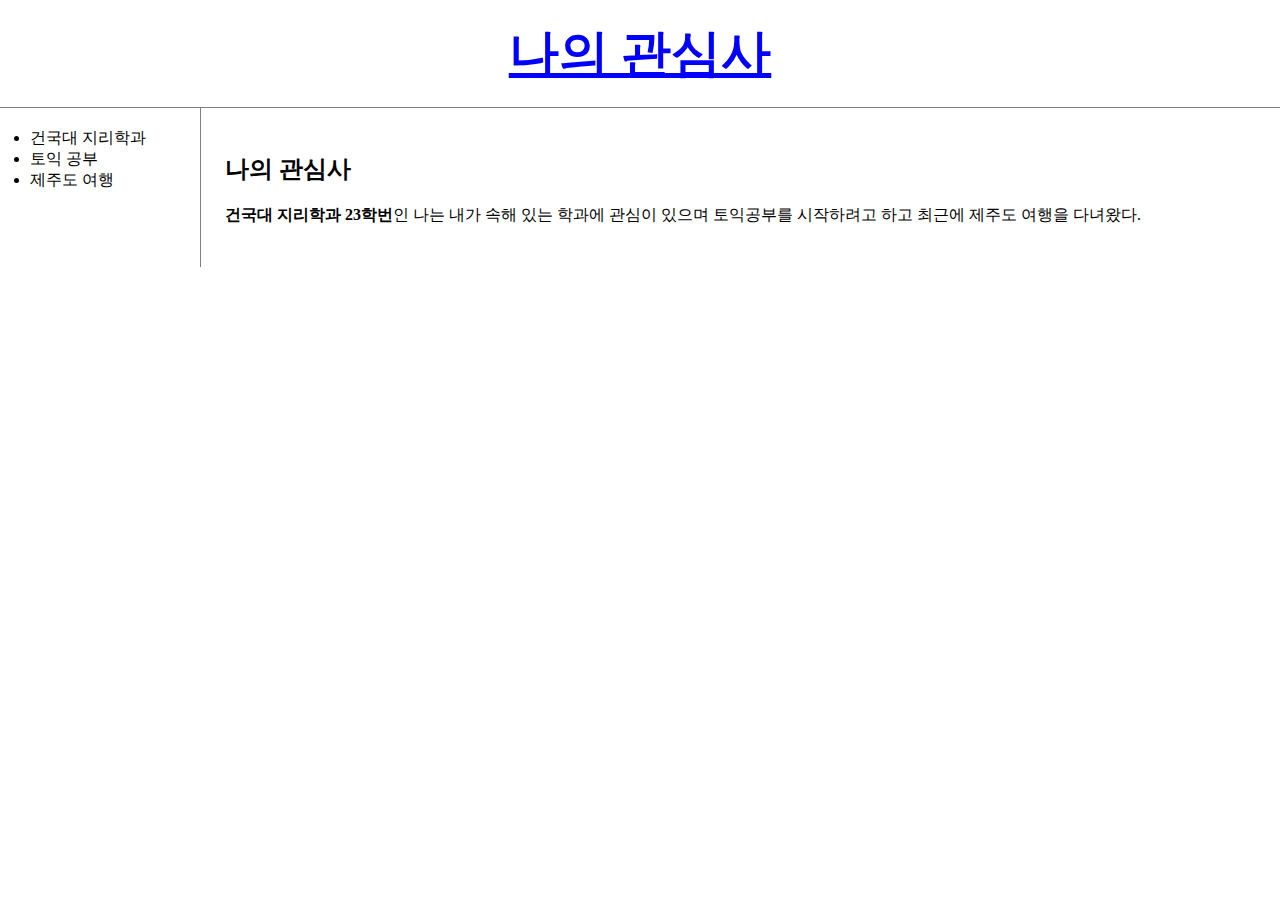
<file: index.html>
<!doctype html> 
<html>
<head>
    <title>나의 관심사</title>    
    <link rel="stylesheet" href="style.css">
  </head>
<body>
<h1><a href="index.html"style="color: blue;text-decoration: underline;" >나의 관심사</a></h1>   
<div id="grid">    
<ul>
      <li><a href="2.html" >건국대 지리학과</a></li>
      <li><a href="1.html" >토익 공부</a></li>
      <li><a href="3.html" >제주도 여행</a></li>   
    </ul>
    <div id="art">
<h2>나의 관심사</h2>
<strong>건국대 지리학과 23학번</strong>인 나는 내가 속해 있는 학과에 관심이 있으며 토익공부를 시작하려고 하고 최근에 제주도 여행을 다녀왔다.
<p><div id="disqus_thread"></div>
  <script>
      /**
      *  RECOMMENDED CONFIGURATION VARIABLES: EDIT AND UNCOMMENT THE SECTION BELOW TO INSERT DYNAMIC VALUES FROM YOUR PLATFORM OR CMS.
      *  LEARN WHY DEFINING THESE VARIABLES IS IMPORTANT: https://disqus.com/admin/universalcode/#configuration-variables    */
      /*
      var disqus_config = function () {
      this.page.url = PAGE_URL;  // Replace PAGE_URL with your page's canonical URL variable
      this.page.identifier = PAGE_IDENTIFIER; // Replace PAGE_IDENTIFIER with your page's unique identifier variable
      };
      */
      (function() { // DON'T EDIT BELOW THIS LINE
      var d = document, s = d.createElement('script');
      s.src = 'https://nayi-gwansim.disqus.com/embed.js';
      s.setAttribute('data-timestamp', +new Date());
      (d.head || d.body).appendChild(s);
      })();
  </script>
  <noscript>Please enable JavaScript to view the <a href="https://disqus.com/?ref_noscript">comments powered by Disqus.</a></noscript></p>
<p><!--Start of Tawk.to Script-->
  <script type="text/javascript">
  var Tawk_API=Tawk_API||{}, Tawk_LoadStart=new Date();
  (function(){
  var s1=document.createElement("script"),s0=document.getElementsByTagName("script")[0];
  s1.async=true;
  s1.src='https://embed.tawk.to/640de58c4247f20fefe56c1d/1grb4hc4a';
  s1.charset='UTF-8';
  s1.setAttribute('crossorigin','*');
  s0.parentNode.insertBefore(s1,s0);
  })();
  </script>
  <!--End of Tawk.to Script--></p>
</div>
</div>
</body>
</html>
</file>
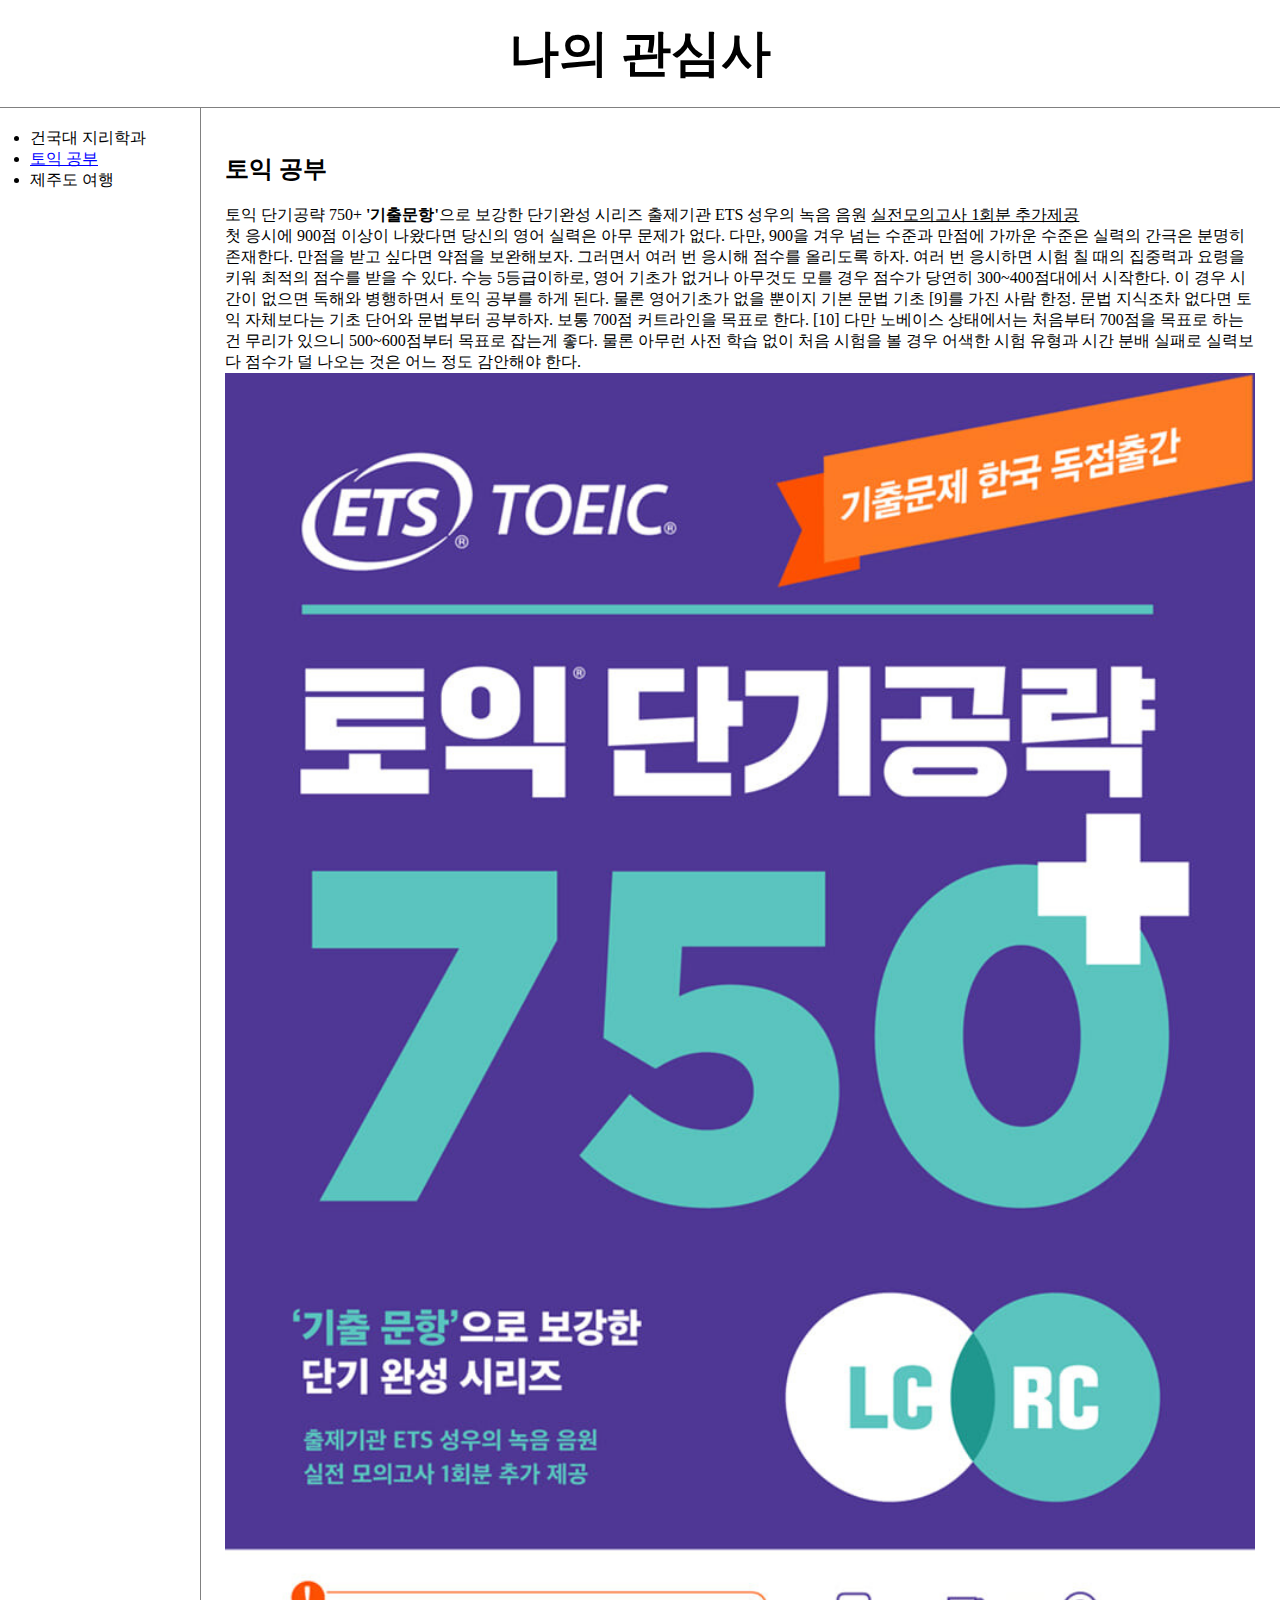
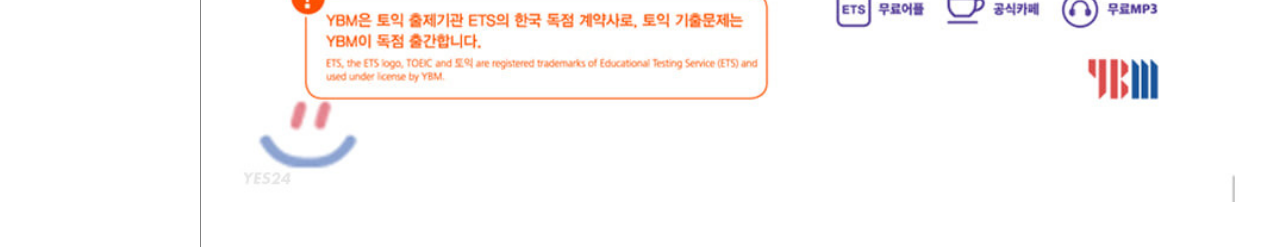
<file: 1.html>
<!doctype html> 
<html>
<head>
    <title>나의 관심사-토익공부</title>    
<style>
  a {color:black;text-decoration: none;
  }
  h1 {
        font-size: 50px;
        text-align: center;

      }
</style>
<link rel="stylesheet" href="style.css">
  </head>
<body>
<h1><a href="index.html" >나의 관심사</a></h1>   
<div id="grid"> 
<ul>
      <li><a href="2.html" >건국대 지리학과</a></li>
      <li><a href="1.html" style="color:blue;text-decoration: underline;">토익 공부</a></li>
      <li><a href="3.html" >제주도 여행</a></li>   
    </ul>
<div id="art">
    <h2>토익 공부</h2>
토익 단기공략 750+ <strong>'기출문항'</strong>으로 보강한 단기완성 시리즈 출제기관 ETS 성우의 녹음 음원 <u>실전모의고사 1회분 추가제공</u><br>
첫 응시에 900점 이상이 나왔다면 당신의 영어 실력은 아무 문제가 없다. 다만, 900을 겨우 넘는 수준과 만점에 가까운 수준은 실력의 간극은 분명히 존재한다. 만점을 받고 싶다면 약점을 보완해보자. 그러면서 여러 번 응시해 점수를 올리도록 하자. 여러 번 응시하면 시험 칠 때의 집중력과 요령을 키워 최적의 점수를 받을 수 있다.

수능 5등급이하로, 영어 기초가 없거나 아무것도 모를 경우 점수가 당연히 300~400점대에서 시작한다. 이 경우 시간이 없으면 독해와 병행하면서 토익 공부를 하게 된다. 물론 영어기초가 없을 뿐이지 기본 문법 기초 [9]를 가진 사람 한정. 문법 지식조차 없다면 토익 자체보다는 기초 단어와 문법부터 공부하자. 보통 700점 커트라인을 목표로 한다. [10] 다만 노베이스 상태에서는 처음부터 700점을 목표로 하는건 무리가 있으니 500~600점부터 목표로 잡는게 좋다.

물론 아무런 사전 학습 없이 처음 시험을 볼 경우 어색한 시험 유형과 시간 분배 실패로 실력보다 점수가 덜 나오는 것은 어느 정도 감안해야 한다.
<img src="토익.jpg" width="100%">
<p><div id="disqus_thread"></div>
  <script>
      /**
      *  RECOMMENDED CONFIGURATION VARIABLES: EDIT AND UNCOMMENT THE SECTION BELOW TO INSERT DYNAMIC VALUES FROM YOUR PLATFORM OR CMS.
      *  LEARN WHY DEFINING THESE VARIABLES IS IMPORTANT: https://disqus.com/admin/universalcode/#configuration-variables    */
      /*
      var disqus_config = function () {
      this.page.url = PAGE_URL;  // Replace PAGE_URL with your page's canonical URL variable
      this.page.identifier = PAGE_IDENTIFIER; // Replace PAGE_IDENTIFIER with your page's unique identifier variable
      };
      */
      (function() { // DON'T EDIT BELOW THIS LINE
      var d = document, s = d.createElement('script');
      s.src = 'https://nayi-gwansim.disqus.com/embed.js';
      s.setAttribute('data-timestamp', +new Date());
      (d.head || d.body).appendChild(s);
      })();
  </script>
  <noscript>Please enable JavaScript to view the <a href="https://disqus.com/?ref_noscript">comments powered by Disqus.</a></noscript></p>
</div>
</div>
</body>
</html>
</file>
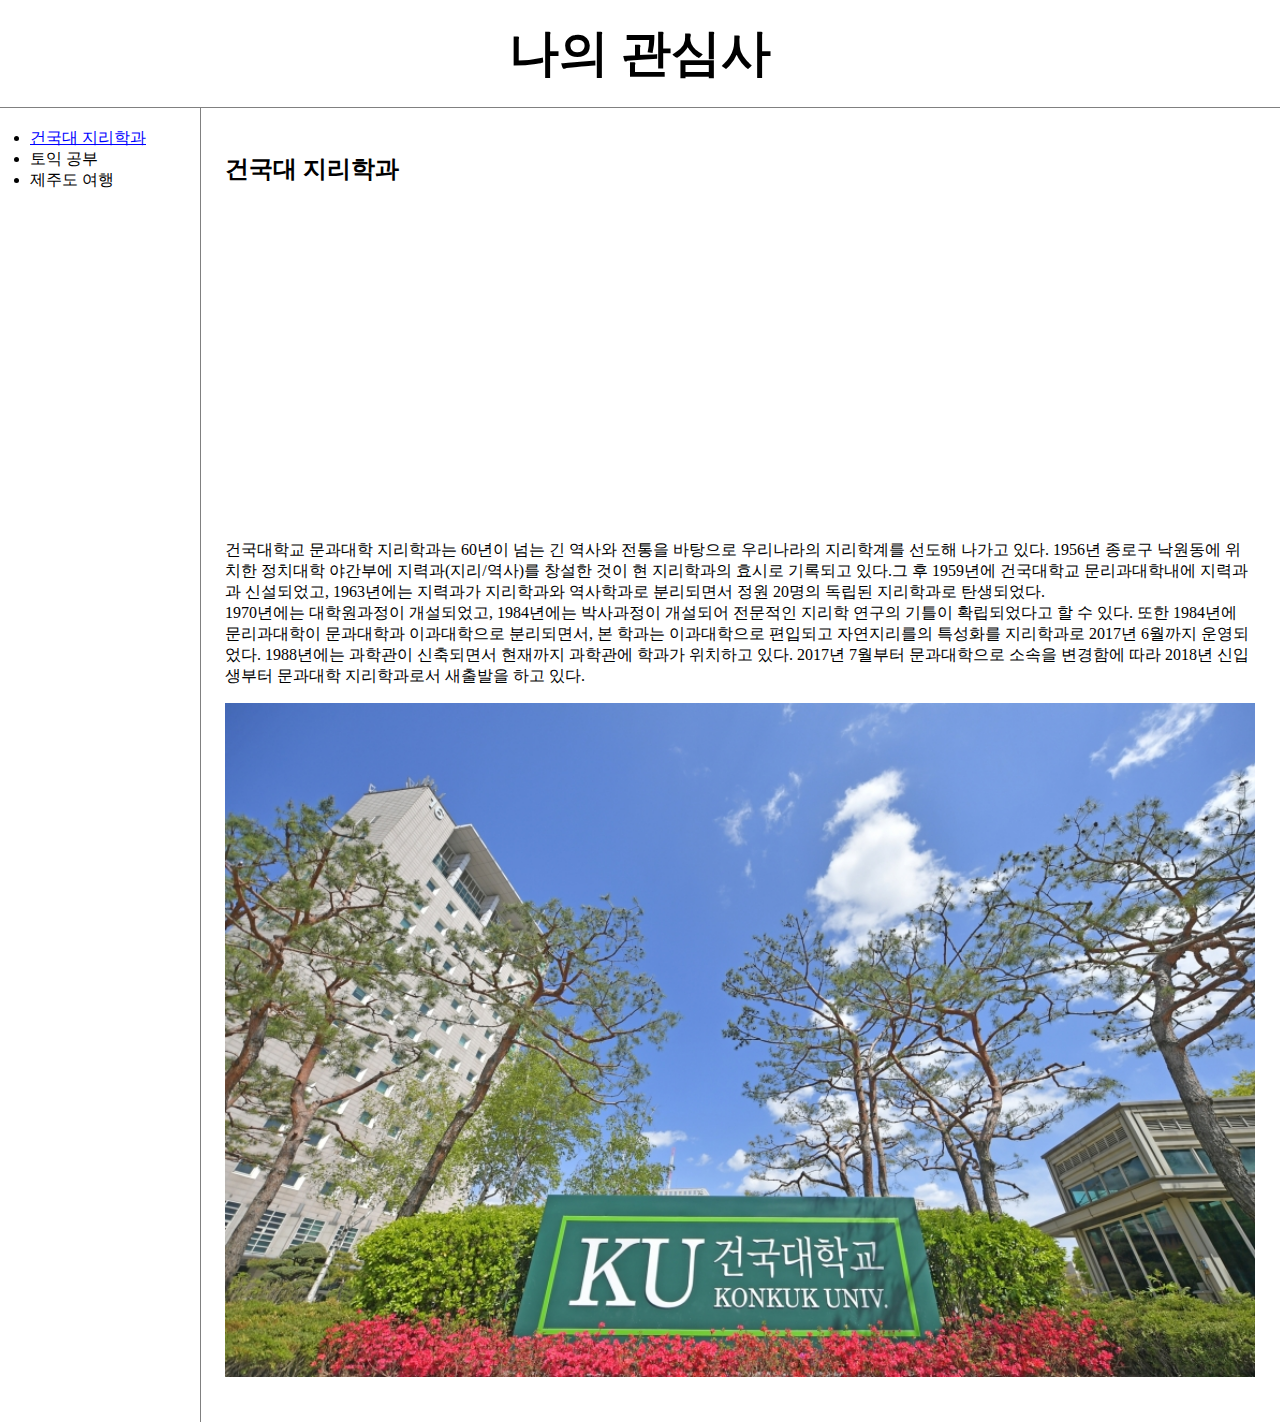
<file: 2.html>
<!doctype html> 
<html>
<head>
    <title>나의 관심사-건국대 지리학과</title>    
<style>
  a {color: black;
  text-decoration: none;}
  h1 {
        font-size: 50px;
        text-align: center;

      }
</style>
<link rel="stylesheet" href="style.css">
  </head>
<body>
<h1><a href="index.html" >나의 관심사</a></h1>   
<div id="grid">  
<ul>
      <li><a href="2.html" style="color: blue;text-decoration: underline;">건국대 지리학과</a></li>
      <li><a href="1.html" >토익 공부</a></li>
      <li><a href="3.html" >제주도 여행</a></li>   
    </ul>
<div id="art">
    <h2>건국대 지리학과</h2>
<p><iframe width="560" height="315" src="https://www.youtube.com/embed/BRBZT_VSBho" title="YouTube video player" frameborder="0" allow="accelerometer; autoplay; clipboard-write; encrypted-media; gyroscope; picture-in-picture; web-share" allowfullscreen></iframe></p>
<p>건국대학교 문과대학 지리학과는 60년이 넘는 긴 역사와 전통을 바탕으로 우리나라의 지리학계를 선도해 나가고 있다. 1956년 종로구 낙원동에 위치한 정치대학 야간부에 지력과(지리/역사)를 창설한 것이 현 지리학과의 효시로 기록되고 있다.그 후 1959년에 건국대학교 문리과대학내에 지력과과 신설되었고, 1963년에는 지력과가 지리학과와 역사학과로 분리되면서 정원 20명의 독립된 지리학과로 탄생되었다.<br> 1970년에는 대학원과정이 개설되었고, 1984년에는 박사과정이 개설되어 전문적인 지리학 연구의 기틀이 확립되었다고 할 수 있다. 또한 1984년에 문리과대학이 문과대학과 이과대학으로 분리되면서, 본 학과는 이과대학으로 편입되고 자연지리를의 특성화를 지리학과로 2017년 6월까지 운영되었다. 1988년에는 과학관이 신축되면서 현재까지 과학관에 학과가 위치하고 있다. 2017년 7월부터 문과대학으로 소속을 변경함에 따라 2018년 신입생부터 문과대학 지리학과로서 새출발을 하고 있다.</p>
<img src="건국대.jpg" width="100%">
<p><div id="disqus_thread"></div>
  <script>
      /**
      *  RECOMMENDED CONFIGURATION VARIABLES: EDIT AND UNCOMMENT THE SECTION BELOW TO INSERT DYNAMIC VALUES FROM YOUR PLATFORM OR CMS.
      *  LEARN WHY DEFINING THESE VARIABLES IS IMPORTANT: https://disqus.com/admin/universalcode/#configuration-variables    */
      /*
      var disqus_config = function () {
      this.page.url = PAGE_URL;  // Replace PAGE_URL with your page's canonical URL variable
      this.page.identifier = PAGE_IDENTIFIER; // Replace PAGE_IDENTIFIER with your page's unique identifier variable
      };
      */
      (function() { // DON'T EDIT BELOW THIS LINE
      var d = document, s = d.createElement('script');
      s.src = 'https://nayi-gwansim.disqus.com/embed.js';
      s.setAttribute('data-timestamp', +new Date());
      (d.head || d.body).appendChild(s);
      })();
  </script>
  <noscript>Please enable JavaScript to view the <a href="https://disqus.com/?ref_noscript">comments powered by Disqus.</a></noscript></p>
</div> 
</div>
</body>
</html>
</file>
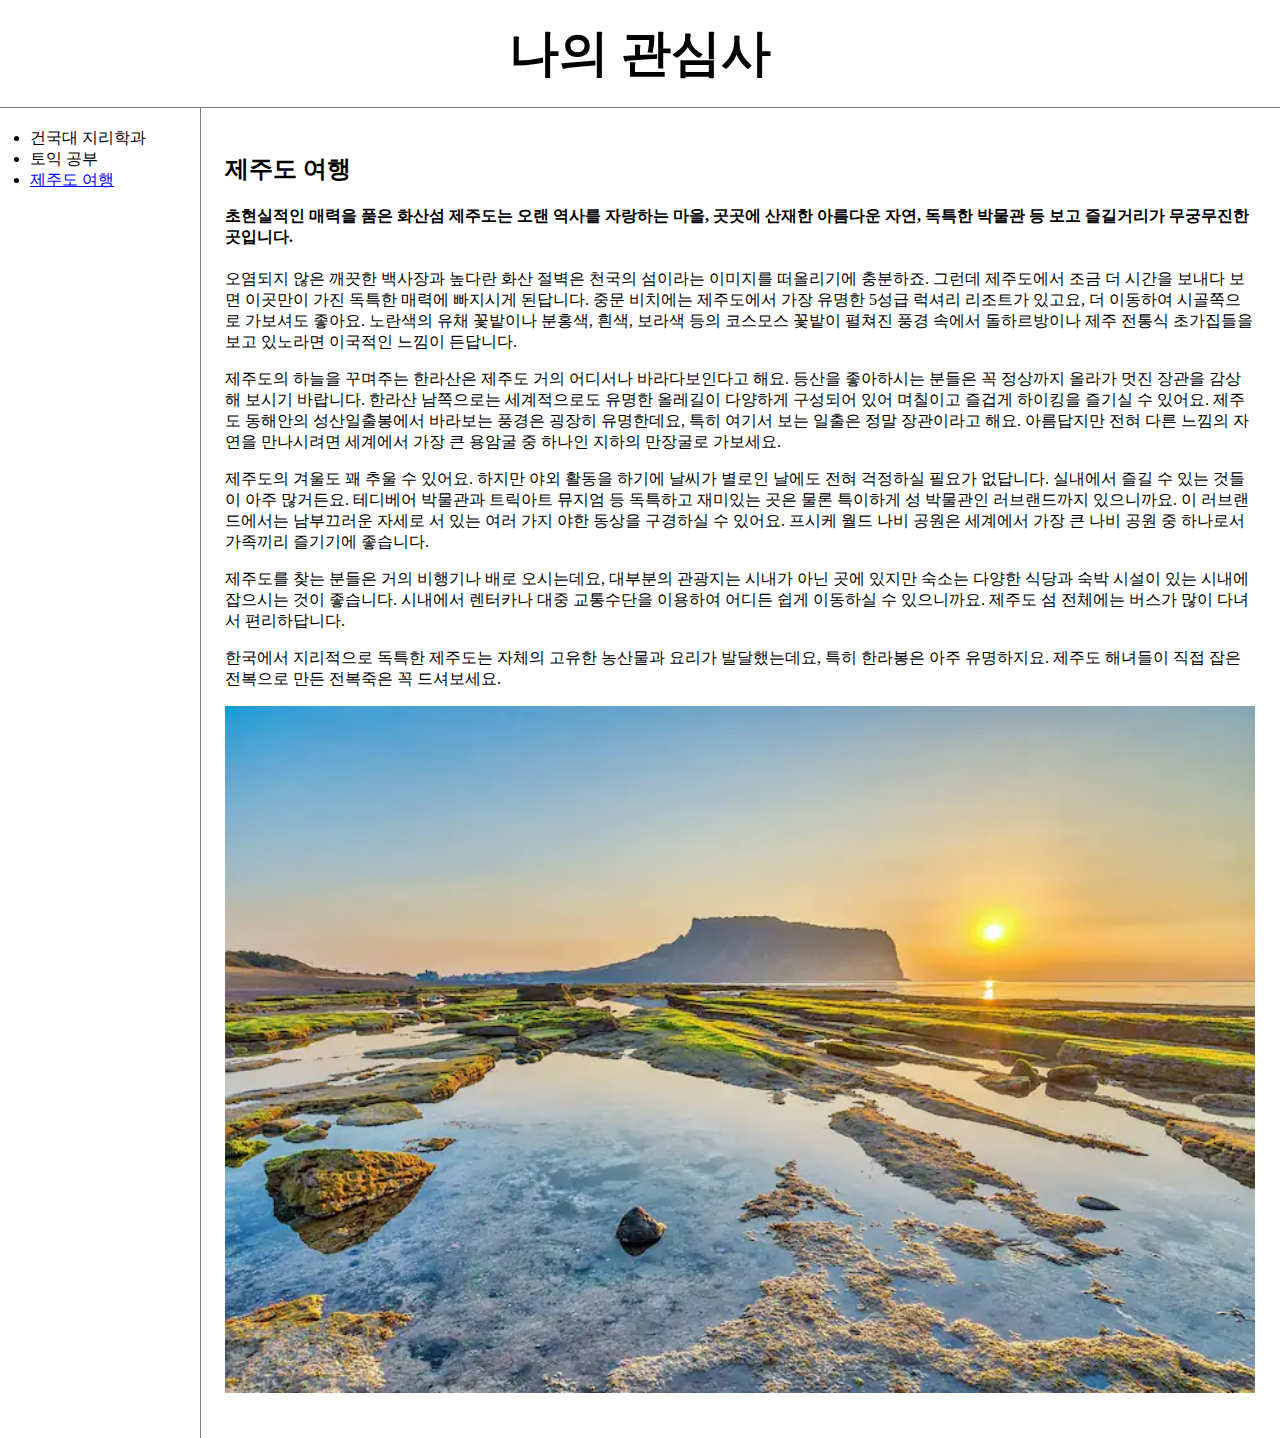
<file: 3.html>
<!doctype html> 
<html>
<head>
    <title>나의 관심사-제주도 여행</title>    
    <style>
      a {color: black;
        text-decoration: none;}
        h1 {
        font-size: 50px;
        text-align: center;

      }
    </style>
   <link rel="stylesheet" href="style.css">
  </head>
<body>
<h1><a href="index.html" >나의 관심사</a></h1>   
<div id="grid">   
<ul>
      <li><a href="2.html" >건국대 지리학과</a></li>
      <li><a href="1.html" >토익 공부</a></li>
      <li><a href="3.html"style="color: blue;text-decoration: underline;" >제주도 여행</a></li>   
    </ul>
<div id="art">
    <h2>제주도 여행</h2>
<h4>초현실적인 매력을 품은 화산섬 제주도는 오랜 역사를 자랑하는 마을, 곳곳에 산재한 아름다운 자연, 독특한 박물관 등 보고 즐길거리가 무궁무진한 곳입니다.</h4>
<p>오염되지 않은 깨끗한 백사장과 높다란 화산 절벽은 천국의 섬이라는 이미지를 떠올리기에 충분하죠. 그런데 제주도에서 조금 더 시간을 보내다 보면 이곳만이 가진 독특한 매력에 빠지시게 된답니다. 중문 비치에는 제주도에서 가장 유명한 5성급 럭셔리 리조트가 있고요, 더 이동하여 시골쪽으로 가보셔도 좋아요. 노란색의 유채 꽃밭이나 분홍색, 흰색, 보라색 등의 코스모스 꽃밭이 펼쳐진 풍경 속에서 돌하르방이나 제주 전통식 초가집들을 보고 있노라면 이국적인 느낌이 든답니다.</p>
<p>제주도의 하늘을 꾸며주는 한라산은 제주도 거의 어디서나 바라다보인다고 해요. 등산을 좋아하시는 분들은 꼭 정상까지 올라가 멋진 장관을 감상해 보시기 바랍니다. 한라산 남쪽으로는 세계적으로도 유명한 올레길이 다양하게 구성되어 있어 며칠이고 즐겁게 하이킹을 즐기실 수 있어요. 제주도 동해안의 성산일출봉에서 바라보는 풍경은 굉장히 유명한데요, 특히 여기서 보는 일출은 정말 장관이라고 해요. 아름답지만 전혀 다른 느낌의 자연을 만나시려면 세계에서 가장 큰 용암굴 중 하나인 지하의 만장굴로 가보세요.</p>
<p>제주도의 겨울도 꽤 추울 수 있어요. 하지만 야외 활동을 하기에 날씨가 별로인 날에도 전혀 걱정하실 필요가 없답니다. 실내에서 즐길 수 있는 것들이 아주 많거든요. 테디베어 박물관과 트릭아트 뮤지엄 등 독특하고 재미있는 곳은 물론 특이하게 성 박물관인 러브랜드까지 있으니까요. 이 러브랜드에서는 남부끄러운 자세로 서 있는 여러 가지 야한 동상을 구경하실 수 있어요. 프시케 월드 나비 공원은 세계에서 가장 큰 나비 공원 중 하나로서 가족끼리 즐기기에 좋습니다.</p>
<p>제주도를 찾는 분들은 거의 비행기나 배로 오시는데요, 대부분의 관광지는 시내가 아닌 곳에 있지만 숙소는 다양한 식당과 숙박 시설이 있는 시내에 잡으시는 것이 좋습니다. 시내에서 렌터카나 대중 교통수단을 이용하여 어디든 쉽게 이동하실 수 있으니까요. 제주도 섬 전체에는 버스가 많이 다녀서 편리하답니다.</p>
<p>한국에서 지리적으로 독특한 제주도는 자체의 고유한 농산물과 요리가 발달했는데요, 특히 한라봉은 아주 유명하지요. 제주도 해녀들이 직접 잡은 전복으로 만든 전복죽은 꼭 드셔보세요.</p>
<img src="제주도.webp" width="100%">
<p><div id="disqus_thread"></div>
  <script>
      /**
      *  RECOMMENDED CONFIGURATION VARIABLES: EDIT AND UNCOMMENT THE SECTION BELOW TO INSERT DYNAMIC VALUES FROM YOUR PLATFORM OR CMS.
      *  LEARN WHY DEFINING THESE VARIABLES IS IMPORTANT: https://disqus.com/admin/universalcode/#configuration-variables    */
      /*
      var disqus_config = function () {
      this.page.url = PAGE_URL;  // Replace PAGE_URL with your page's canonical URL variable
      this.page.identifier = PAGE_IDENTIFIER; // Replace PAGE_IDENTIFIER with your page's unique identifier variable
      };
      */
      (function() { // DON'T EDIT BELOW THIS LINE
      var d = document, s = d.createElement('script');
      s.src = 'https://nayi-gwansim.disqus.com/embed.js';
      s.setAttribute('data-timestamp', +new Date());
      (d.head || d.body).appendChild(s);
      })();
  </script>
  <noscript>Please enable JavaScript to view the <a href="https://disqus.com/?ref_noscript">comments powered by Disqus.</a></noscript></p>
</div>
</div>
</body>
</html>
</file>
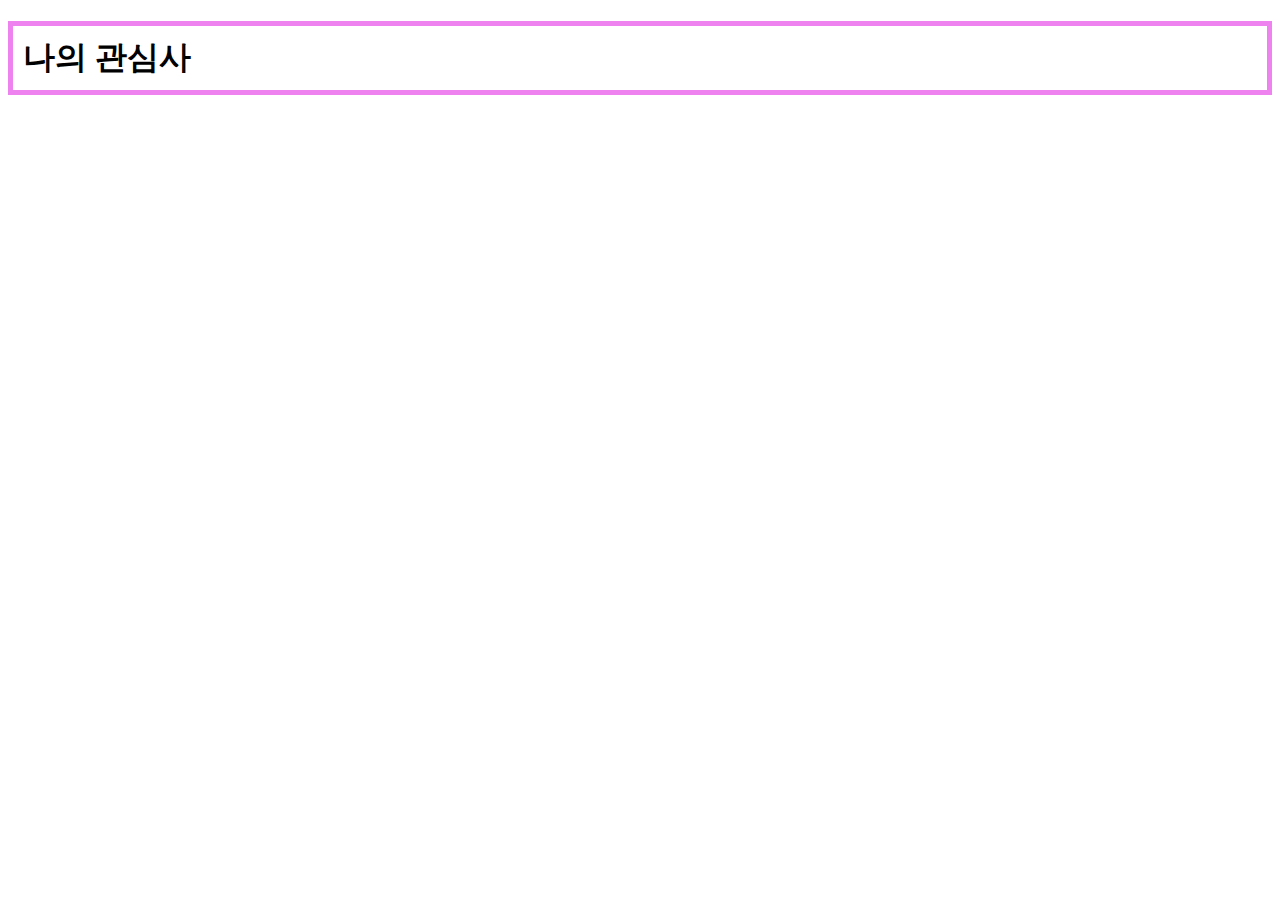
<file: box.html>
<!DOCTYPE html>
<html>
    <head>
        <meta charset="utf-8">
        <title></title>
        <style>
            h1 {
                border: 5px solid violet;
                padding: 10px;
            }
            
        </style>
    </head>
    <body>
        <h1>나의 관심사</h1>
    </body>
</html>
</file>
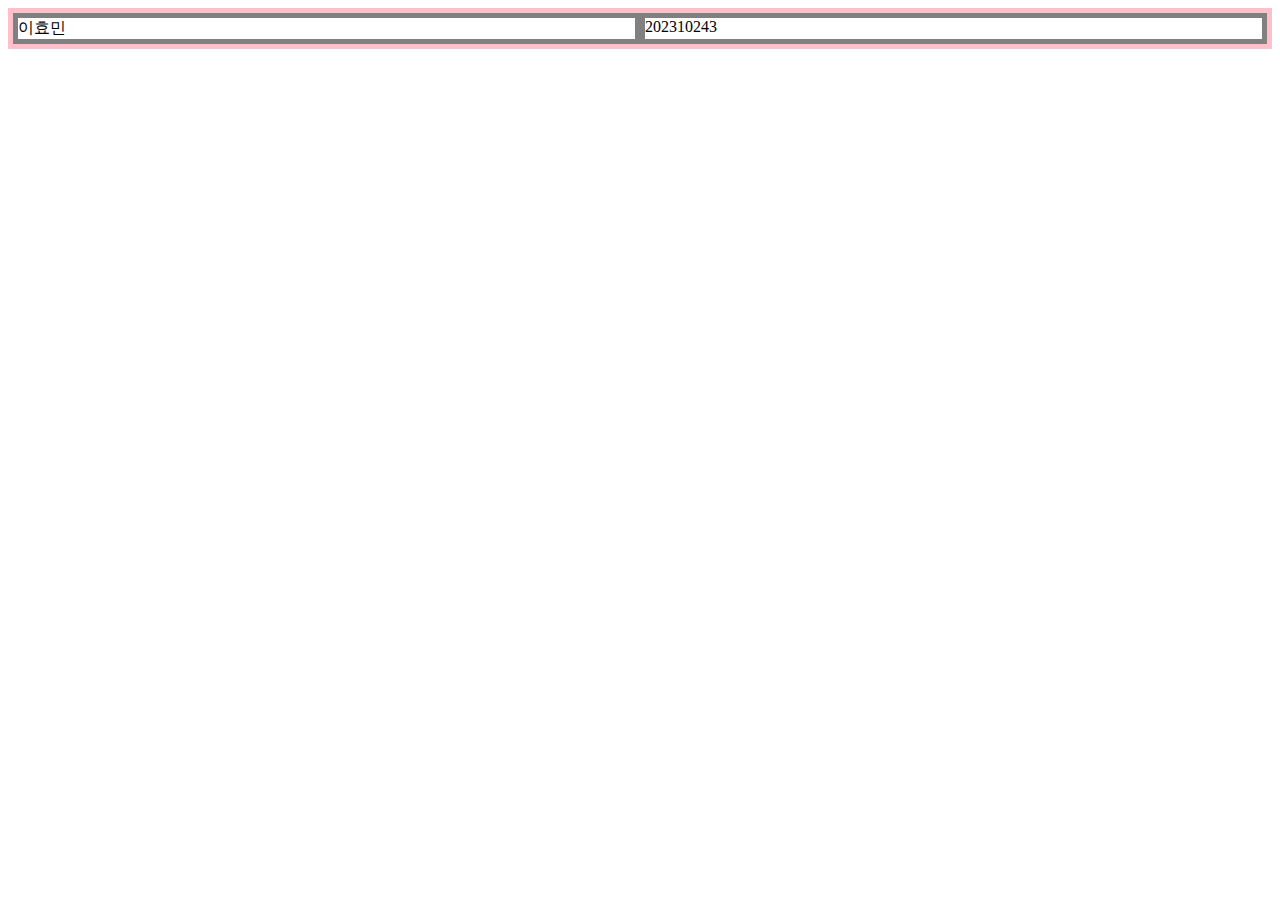
<file: grid.html>
<!DOCTYPE html>
<html>
    <head>
        <meta charset="utf-8">
        <title></title>
        <style>
            #grid{
                border: 5px solid pink;
                display: grid;
                grid-template-columns: 1fr 1fr;
            }
            div{
                border: 5px solid gray ;
            }
        </style>
    </head>
    <body>
       <div id="grid">
        <div>이효민</div>
        <div>202310243</div> 
    </div> 
    </body>
</html>
</file>
<file: style.css>
body{
    margin: 0;
  }
  a {color:black;
    text-decoration: none;
  }
  h1 {
    font-size: 50px; 
    text-align: center;
    border-bottom: 1px solid gray;
    margin: 0;
    padding: 20px;;
  }
  ul{
    border-right:1px solid gray;
    width: 150px;
    margin: 0;
    padding: 20px;
    padding-left: 30px;
  }
  #grid{
    display: grid;
    grid-template-columns: 200px 1fr;
  }
  #art{
    padding: 25px;
  }
  @media(max-width:800px) {
    #grid{
    display: block;
  }
  ul{
    border-right:none;}
    h1{
      border-bottom: none;
    }
  }
</file>
